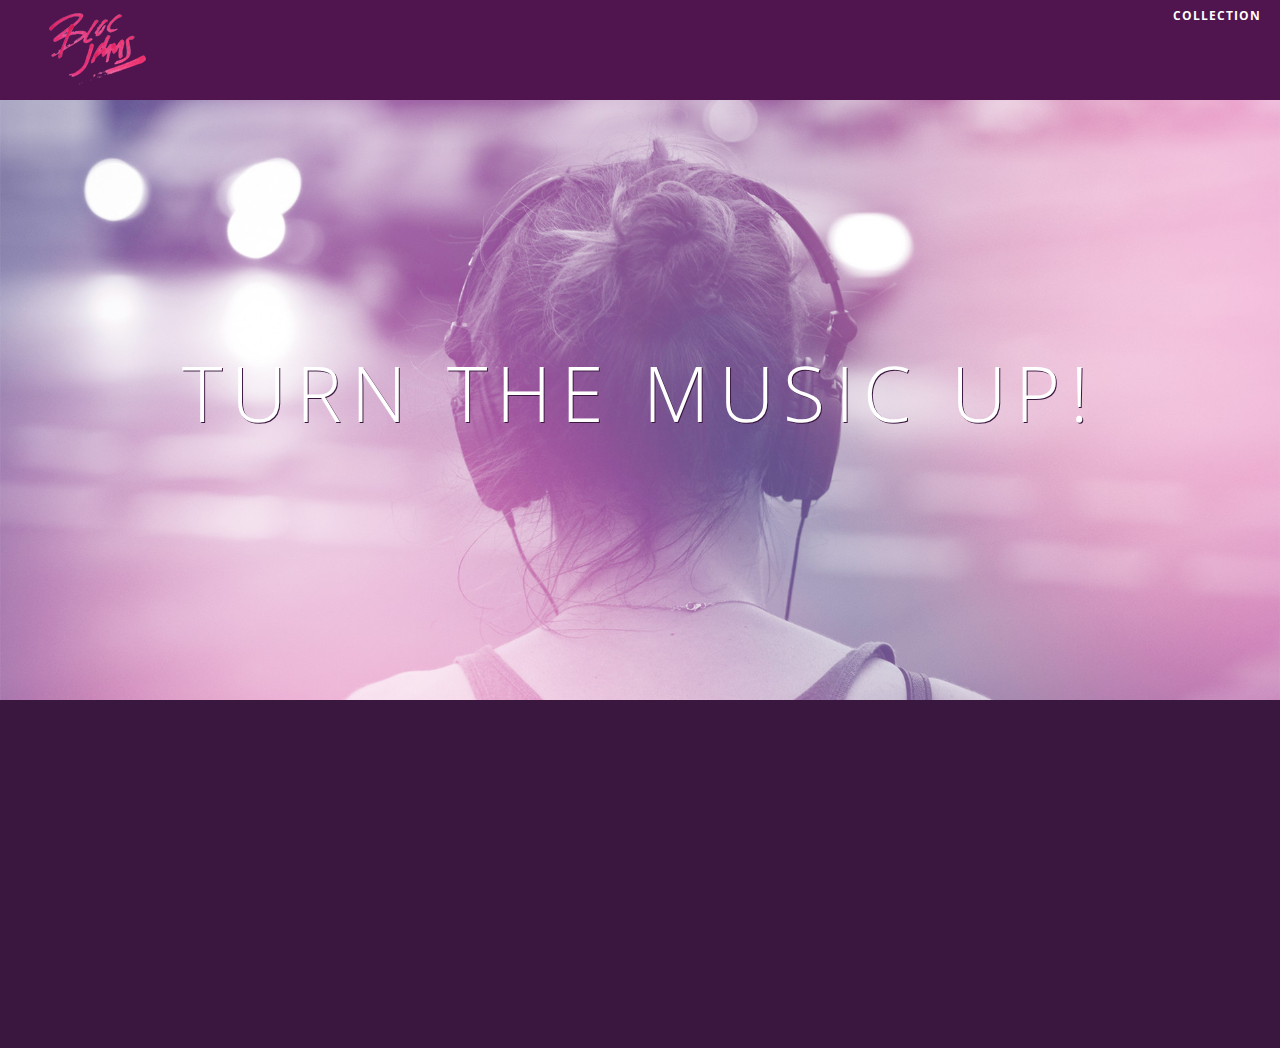
<file: index.html>
<!DOCTYPE html>

<html>
    <head>
        <title>Bloc Jams</title>
        <meta name="viewport" content="width=device-width, initial-scale=1">
        <link rel='stylesheet' type='text/css' href='styles/normalize.css'>
        <link rel='stylesheet' type='text/css' href='http://fonts.googleapis.com/css?family=Open+Sans:400,800,600,700,300'>
        <link rel='stylesheet' type='text/css' href='http://code.ionicframework.com/ionicons/2.0.1/css/ionicons.min.css'>
        <link rel='stylesheet' type='text/css' href='styles/main.css'>
        <link rel='stylesheet' type="text/css" href="styles/landing.css">
    </head>
    
    <body class='landing'>
          <nav class='navbar'>
              <a href="index.html" class="logo">
                  <img src="assets/images/bloc_jams_logo.png" alt="bloc jams logo">
              </a>
              <div class="links-container">
                  <a href="collection.html" class="navbar-link">collection</a>
              </div>
         </nav>
         <section class="hero-content">
             <h1 class="hero-title">Turn the music up!</h1>
        </section>
        
        <section class="selling-points container"> <!-- selling points -->
             <div class="point column third">
                 <span class="ion-music-note"></span>
                 <h5 class="point-title">Choose your music</h5>
                 <p class="point-description">The world is full of music; why should you have to listen to music that someone else chose?</p>
             </div> 
             <div class="point column third">
                 <span class="ion-radio-waves"></span>
                 <h5 class="point-title">Unlimited, streaming, ad-free</h5>
                 <p class="point-description">no arbitrary limits. No distractions.</p>
             </div>
            
             <div class="point column third">
                <span class="ion-iphone"></span>
                <h5 class="point-title">Mobile enabled</h5>
                <p class="point-description">Listen yo your music on th go. This streaming service is available on all mobile platforms. </p>
             </div>
            
        </section>
         <script src="https://code.jquery.com/jquery-2.1.3.min.js"></script>
         <script src="scripts/landing.js"></script>
    </body>
 
</html>
</file>
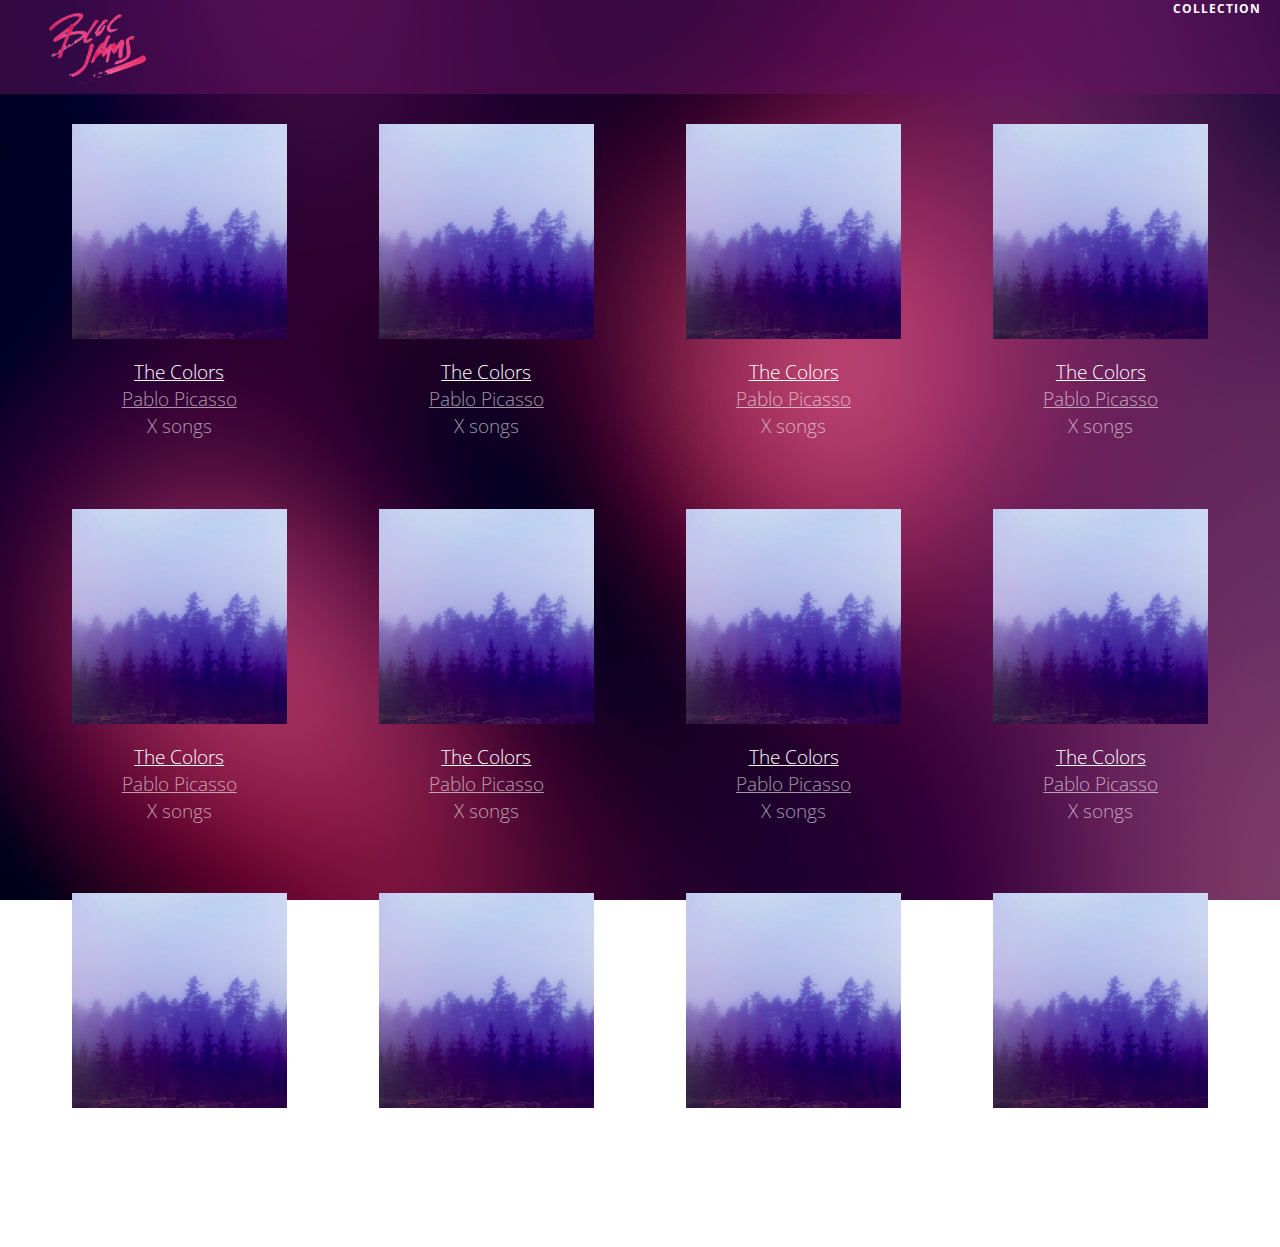
<file: collection.html>
<html>
     <head>
         <title>Bloc Jams</title>
         <meta name="viewport" content="width=device-width, initial-scale=1">
         <link rel="stylesheet" type="text/css" href="http://fonts.googleapis.com/css?family=Open+Sans:400,800,600,700,300">
         <link rel="stylesheet" type="text/css" href="http://code.ionicframework.com/ionicons/2.0.1/css/ionicons.min.css">
         <link rel="stylesheet" type="text/css" href="styles/normalize.css">
         <link rel="stylesheet" type="text/css" href="styles/main.css">
         <link rel="stylesheet" type="text/css" href="styles/collection.css">
     </head>
     <body class="collection">
          <nav class="navbar"> <!-- nav bar -->
             <a href="index.html" class="logo">
                 <img src="assets/images/bloc_jams_logo.png" alt="bloc jams logo">
             </a>
             <div class="links-container">
                 <a href="collection.html" class="navbar-link">collection</a>
             </div>
         </nav>
         
     <section class="album-covers container clearfix">
            
     </section>
           <script src="https://code.jquery.com/jquery-2.1.3.min.js"></script>
           <script src="scripts/collection.js"></script>
     </body>
    
 </html>
</file>
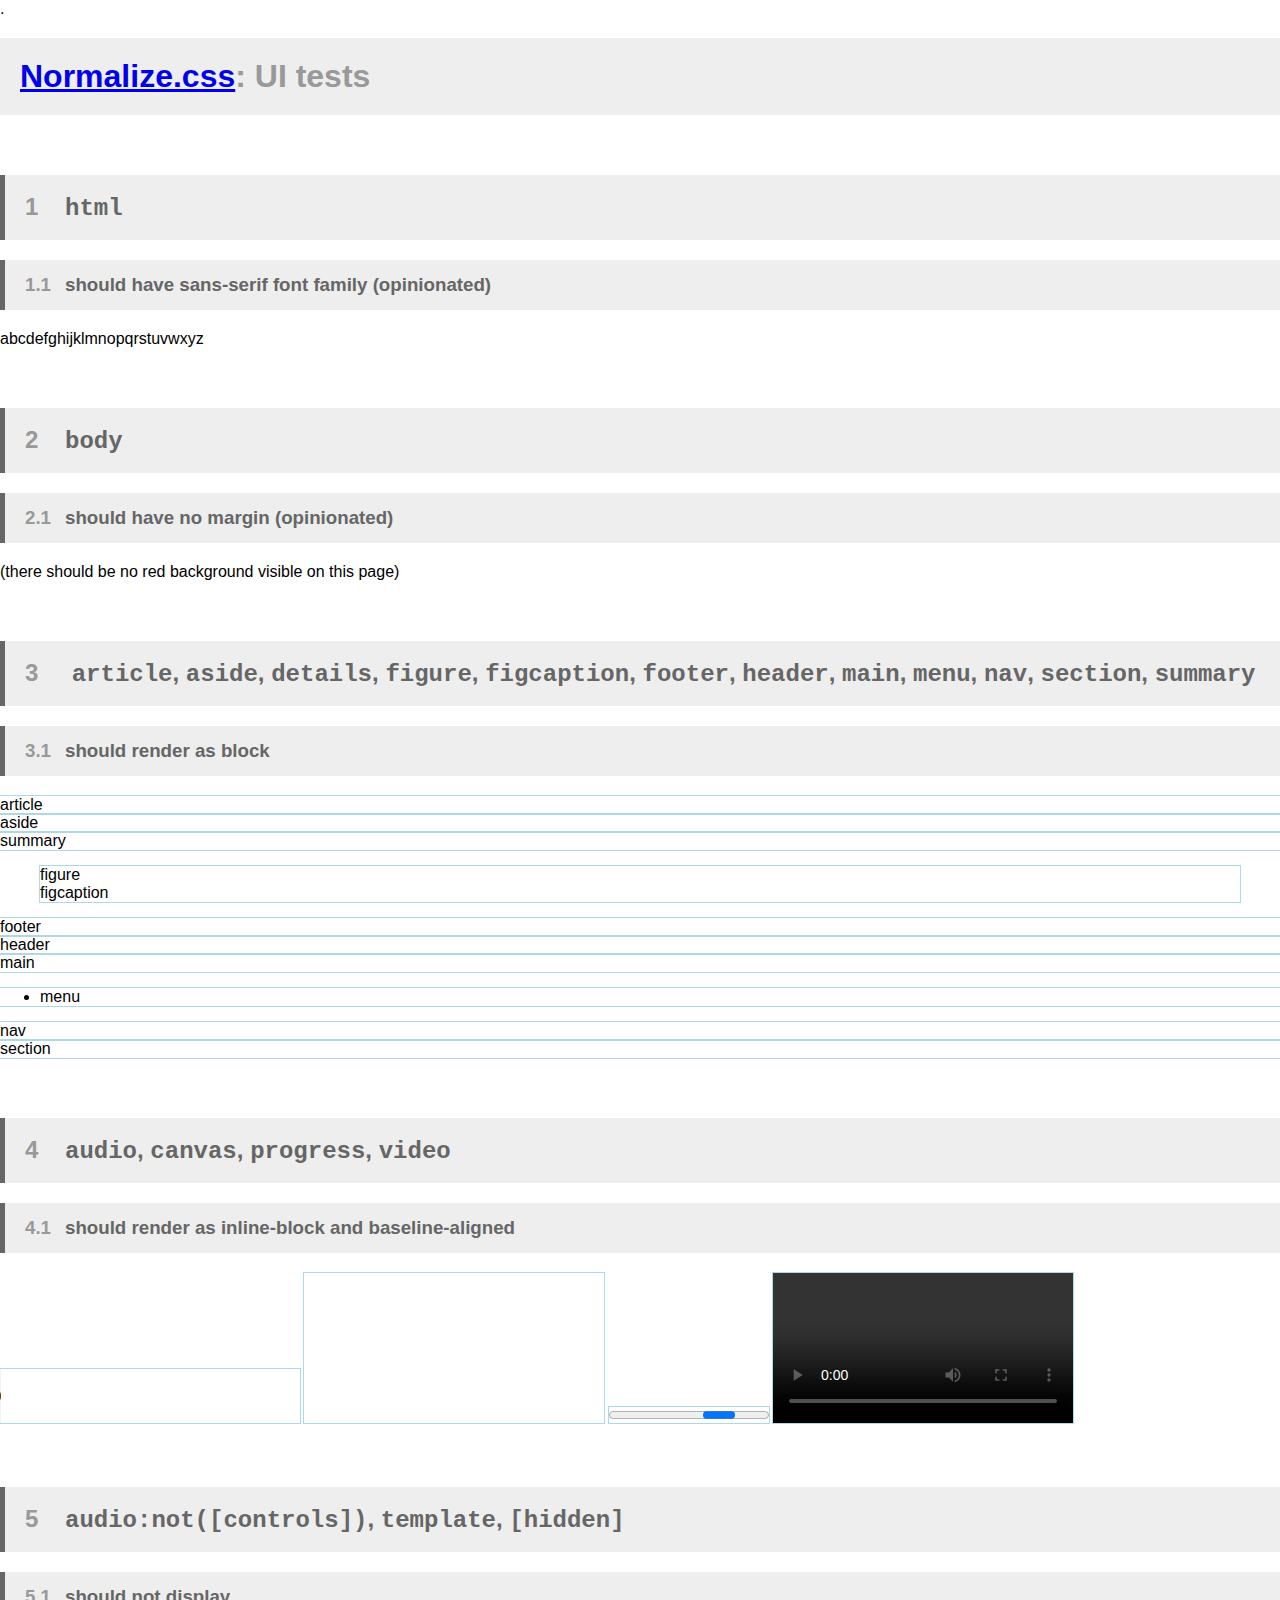
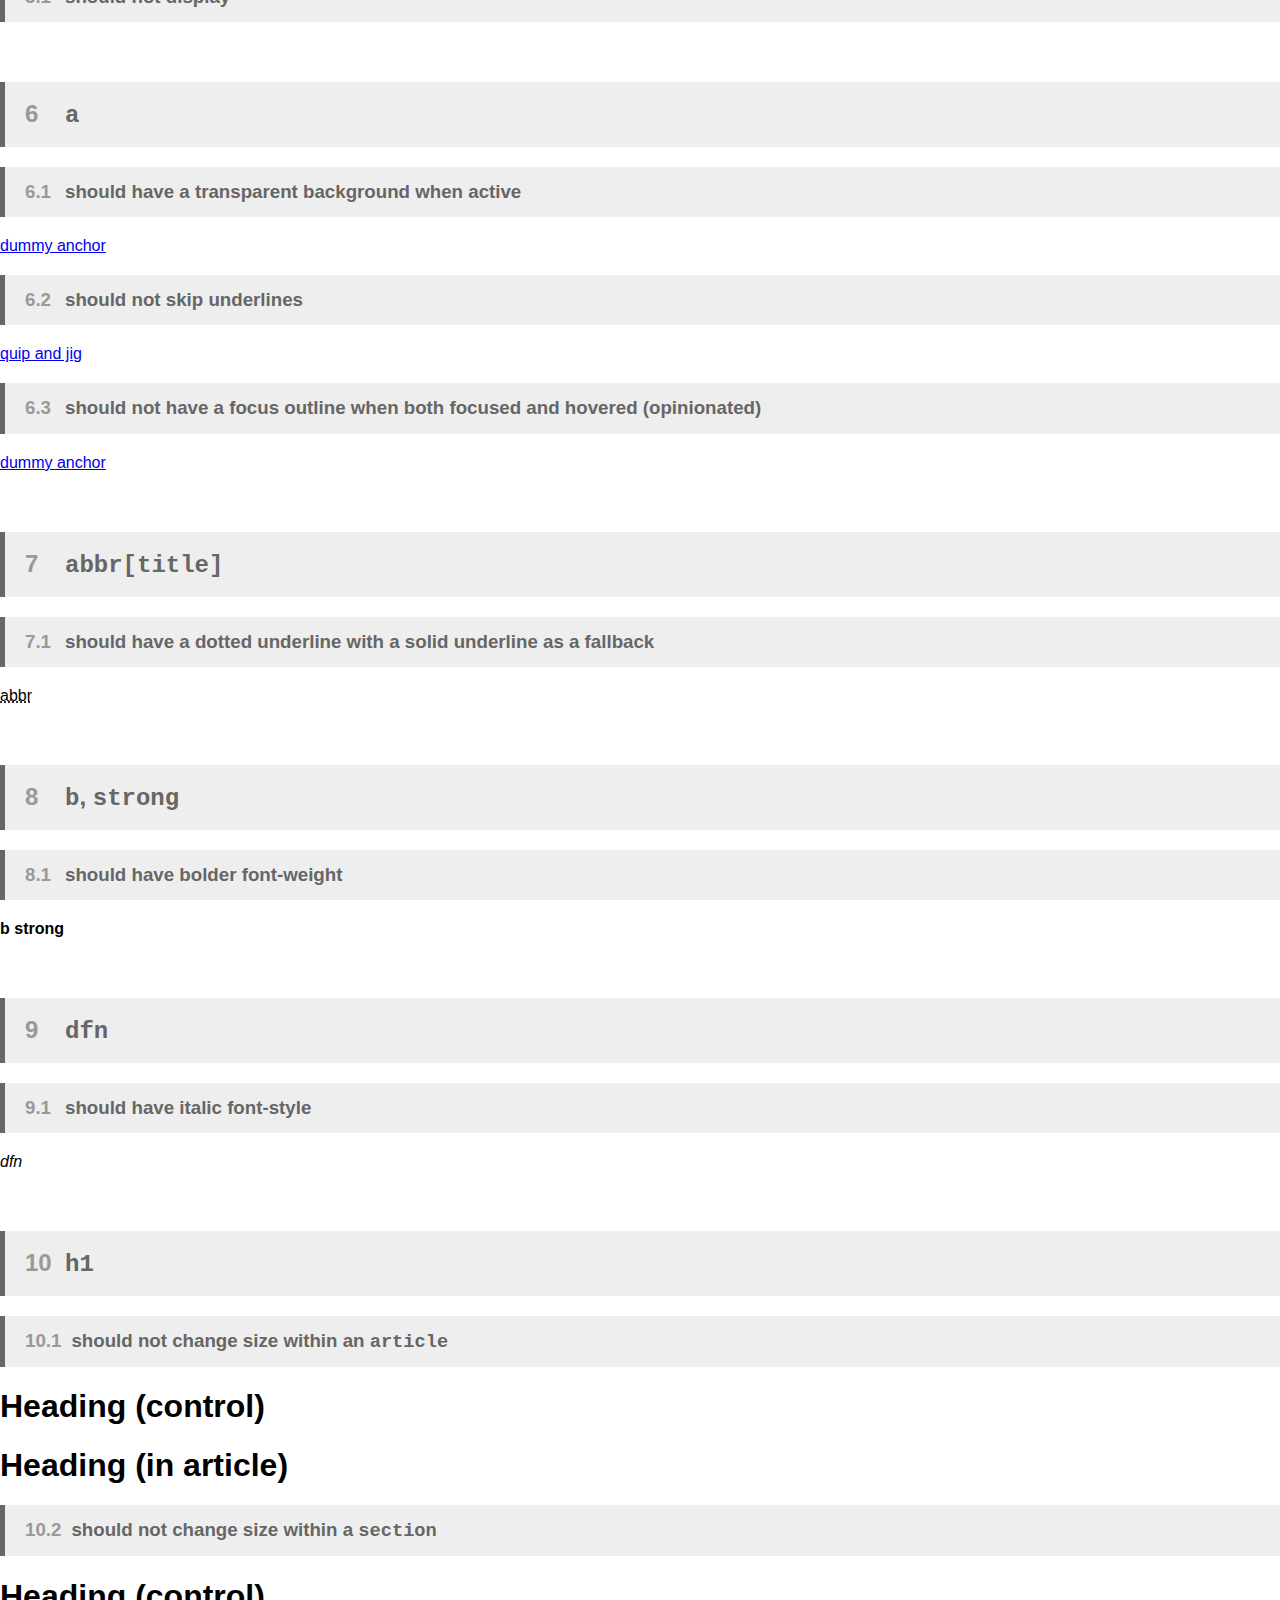
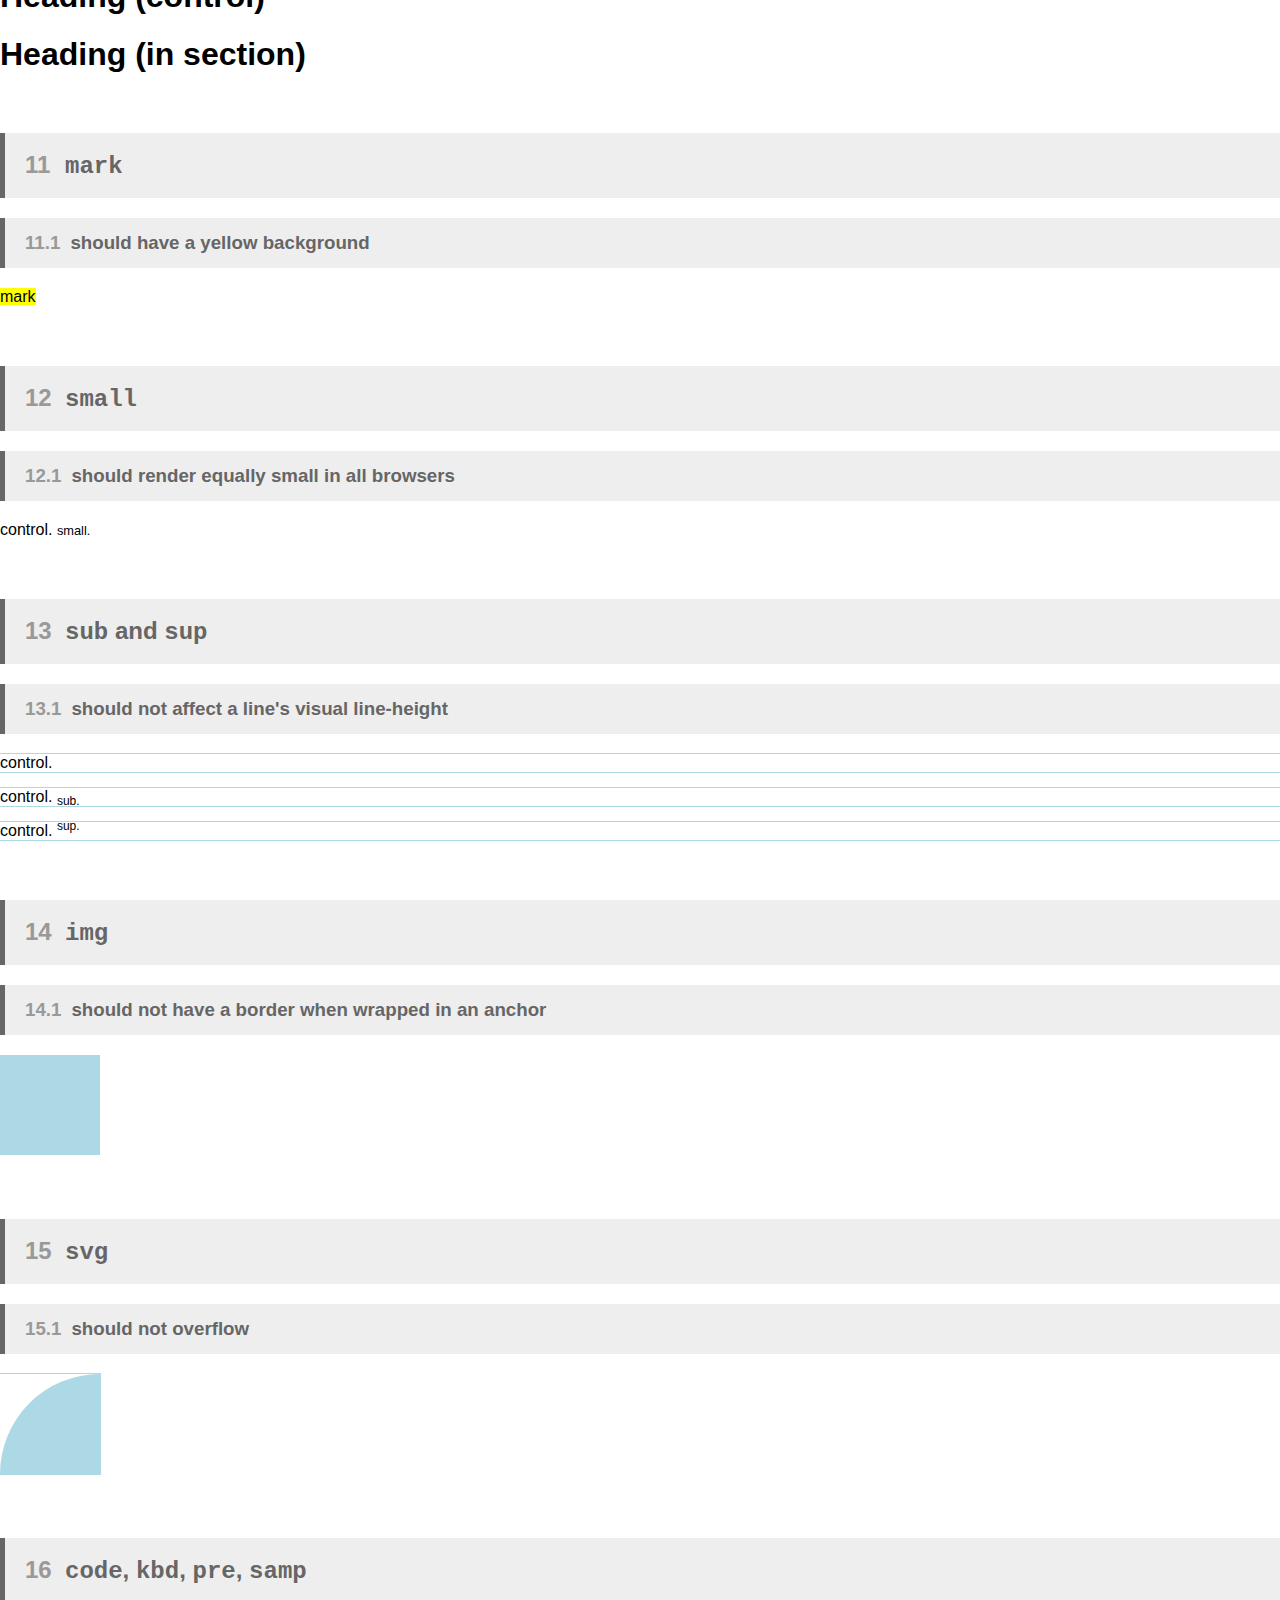
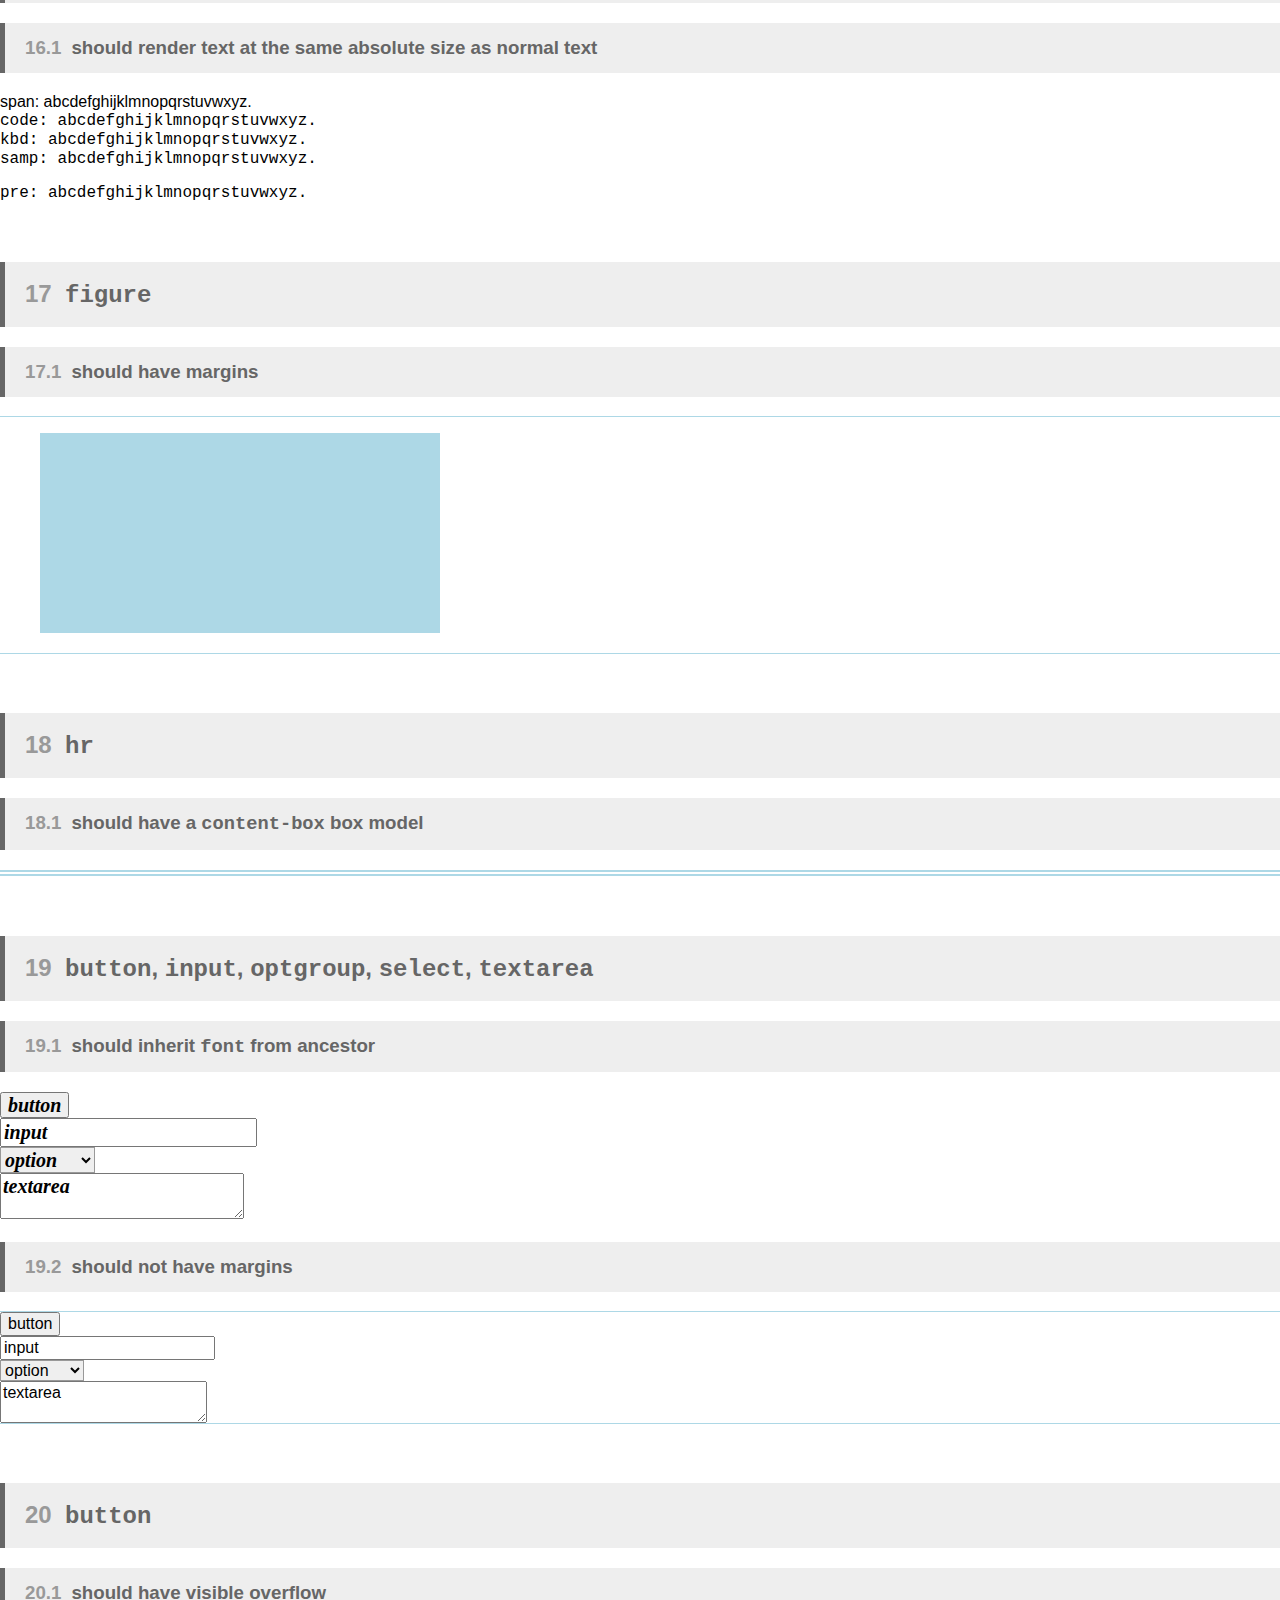
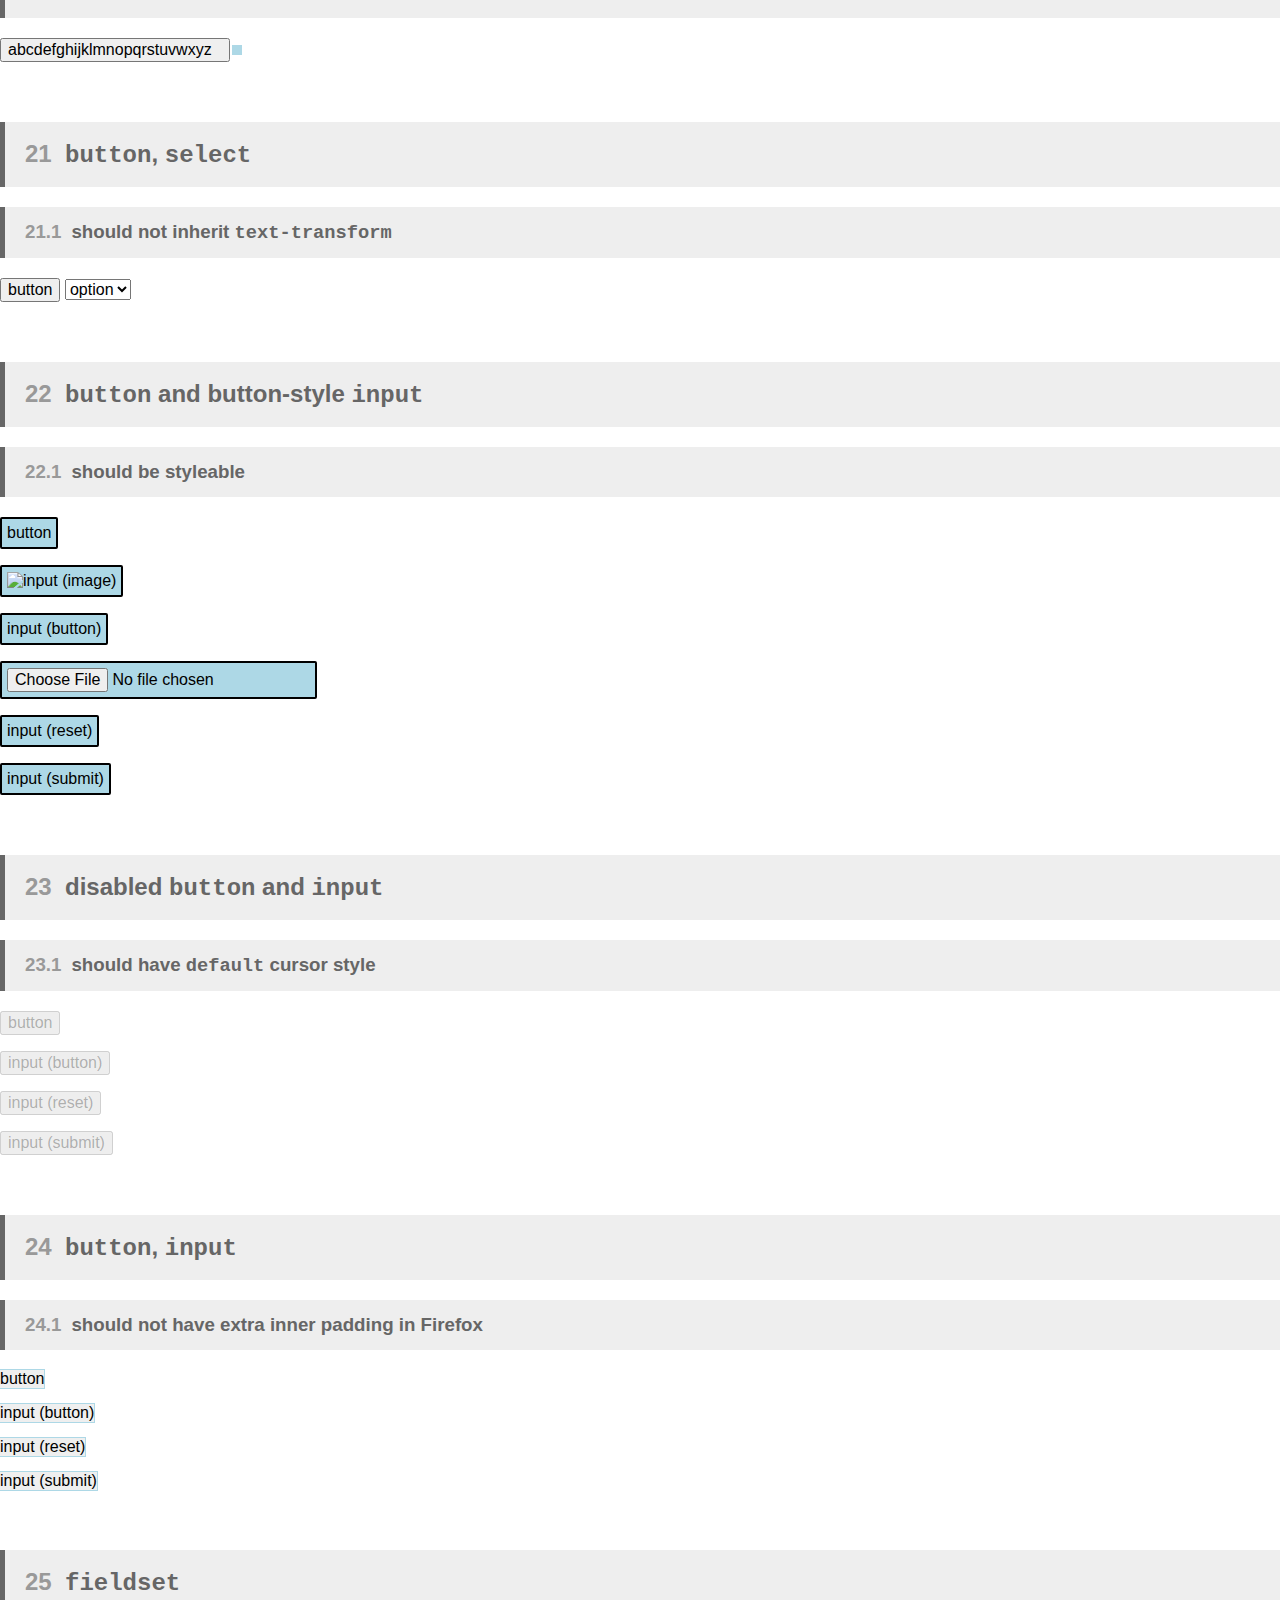
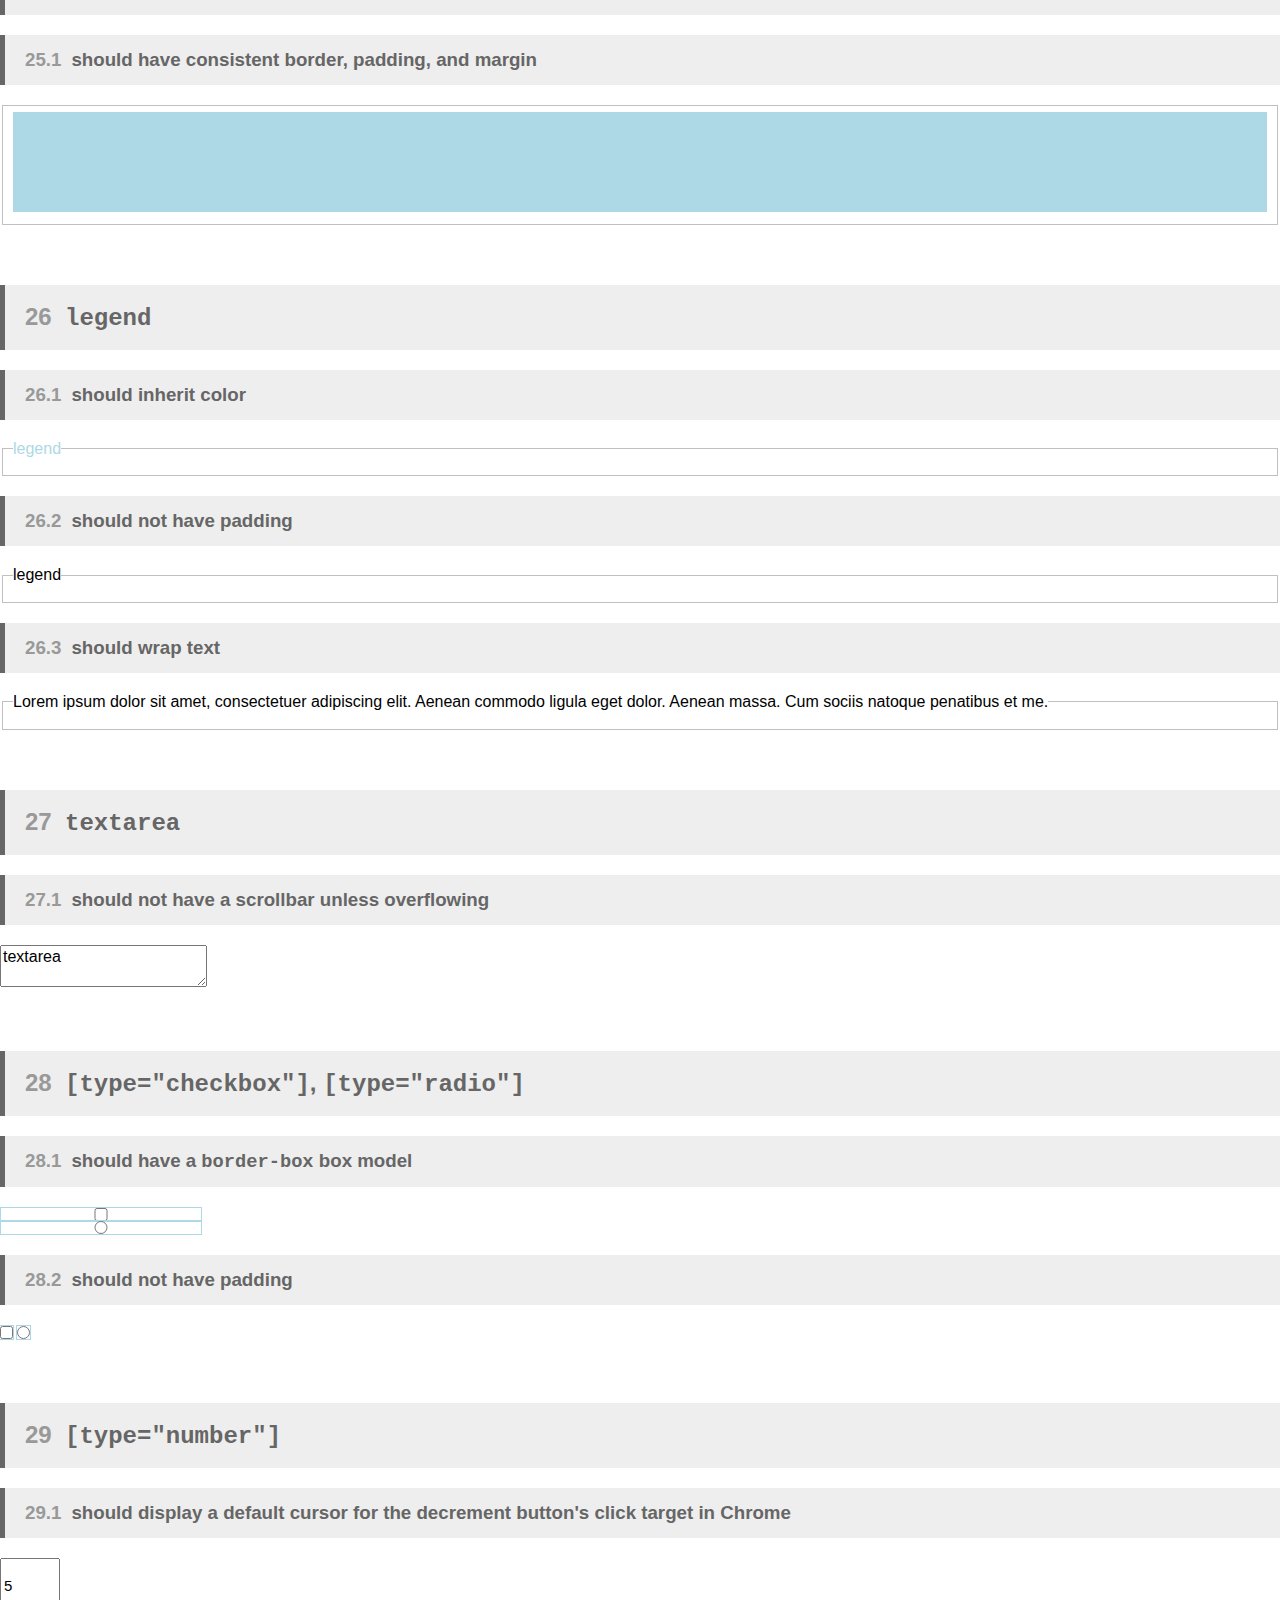
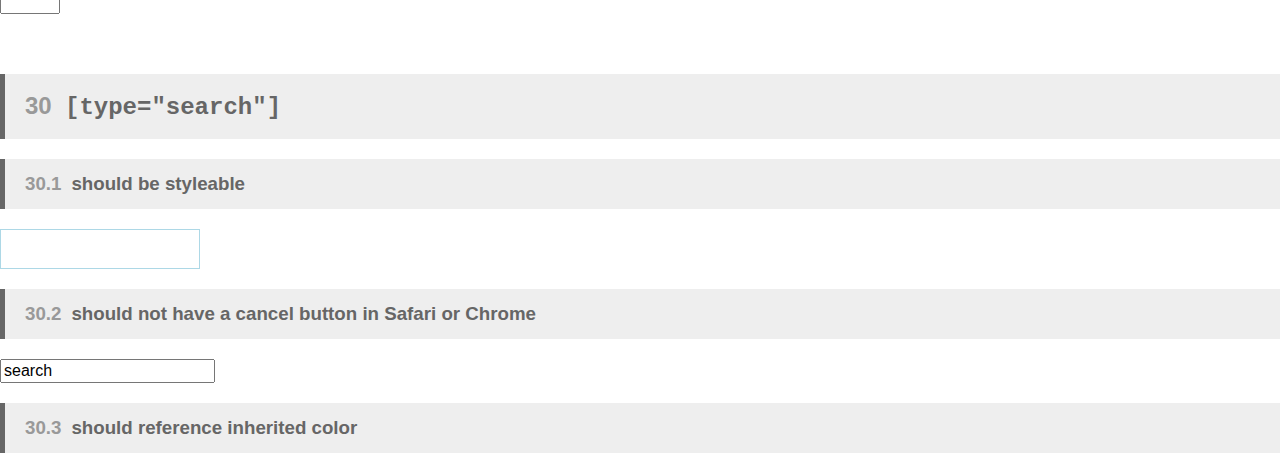
<file: styles/normalize.css-master/test.html>
<!DOCTYPE html>
<html lang="en">
<meta charset="utf-8">
<meta name="viewport" content="width=device-width,initial-scale=1">
<title>Normalize CSS: UI tests</title>
<script src="https://html5shim.googlecode.com/svn/trunk/html5.js"></script>
<link rel="stylesheet" href="normalize.css">
<style>
  /*! suit-test v0.1.0 | MIT License | github.com/suitcss */

  .Test {
    background: #fff;
    counter-reset: test-describe;
  }

  .Test-describe:before {
    content: counter(test-describe);
    counter-increment: test-describe;
  }

  .Test-describe {
    counter-reset: test-it;
  }

  .Test-it:before {
    content: counter(test-describe) "." counter(test-it);
    counter-increment: test-it;
  }

  .Test-title {
    font-size: 2em;
    font-family: sans-serif;
    padding: 20px;
    margin: 20px 0;
    background: #eee;
    color: #999;
  }

  .Test-describe,
  .Test-it {
    background: #eee;
    border-left: 5px solid #666;
    color: #666;
    font-family: sans-serif;
    font-weight: bold;
    margin: 20px 0;
    padding: 0.75em 20px;
  }

  .Test-describe {
    font-size: 1.5em;
    margin: 60px 0 20px;
  }

  .Test-describe:before,
  .Test-it:before {
    color: #999;
    display: inline-block;
    margin-right: 10px;
    min-width: 30px;
    text-transform: uppercase;
  }

  /* Custom helpers */

  /**
   * Test whether the body's margin has been removed
   */

  body {
    background: red;
  }

  /**
   * Highlight the bounds of direct children of a test block
   */

  .Test-run--highlightEl > * {
    outline: 1px solid #ADD8E6;
  }
</style>

<div class="Test">
  .

  <h1 class="Test-title"><a href="https://github.com/necolas/normalize.css">Normalize.css</a>: UI tests</h1>

  <h2 class="Test-describe"><code>html</code></h2>
  <h3 class="Test-it">should have sans-serif font family (opinionated)</h3>
  <div class="Test-run">
    abcdefghijklmnopqrstuvwxyz
  </div>

  <h2 class="Test-describe"><code>body</code></h2>
  <h3 class="Test-it">should have no margin (opinionated)</h3>
  <div class="Test-run">
    (there should be no red background visible on this page)
  </div>

  <h2 class="Test-describe">
    <code>article</code>, <code>aside</code>, <code>details</code>,
    <code>figure</code>, <code>figcaption</code>, <code>footer</code>,
    <code>header</code>, <code>main</code>,
    <code>menu</code>, <code>nav</code>, <code>section</code>,
    <code>summary</code>
  </h2>
  <h3 class="Test-it">should render as block</h3>
  <div class="Test-run Test-run--highlightEl">
    <article>article</article>
    <aside>aside</aside>
    <details>
      <summary>summary</summary>
      details
    </details>
    <figure>
      figure
      <figcaption>figcaption</figcaption>
    </figure>
    <footer>footer</footer>
    <header>header</header>
    <main>main</main>
    <menu><li>menu</li></menu>
    <nav>nav</nav>
    <section>section</section>
  </div>

  <h2 class="Test-describe"><code>audio</code>, <code>canvas</code>, <code>progress</code>, <code>video</code></h2>
  <h3 class="Test-it">should render as inline-block and baseline-aligned</h3>
  <div class="Test-run Test-run--highlightEl">
    <audio controls>audio</audio>
    <canvas>canvas</canvas>
    <progress>progress</progress>
    <video controls>video</video>
  </div>

  <h2 class="Test-describe"><code>audio:not([controls])</code>, <code>template</code>, <code>[hidden]</code></h2>
  <h3 class="Test-it">should not display</h3>
  <div class="Test-run Test-run--highlightEl">
    <audio>audio</audio>
    <template>
      <h1>{{title}}</h1>
      <content></content>
    </template>
    <p hidden>This should be hidden</p>
  </div>

  <h2 class="Test-describe"><code>a</code></h2>
  <h3 class="Test-it">should have a transparent background when active</h3>
  <div class="Test-run">
    <a href="#non">dummy anchor</a>
  </div>
  <h3 class="Test-it">should not skip underlines</h3>
  <div class="Test-run">
    <a href="#non">quip and jig</a>
  </div>
  <h3 class="Test-it">should not have a focus outline when both focused and hovered (opinionated)</h3>
  <div class="Test-run">
    <a href="#non">dummy anchor</a>
  </div>

  <h2 class="Test-describe"><code>abbr[title]</code></h2>
  <h3 class="Test-it">should have a dotted underline with a solid underline as a fallback</h3>
  <div class="Test-run">
    <abbr title="abbreviation">abbr</abbr>
  </div>

  <h2 class="Test-describe"><code>b</code>, <code>strong</code></h2>
  <h3 class="Test-it">should have bolder font-weight</h3>
  <div class="Test-run">
    <b>b</b>
    <strong>strong</strong>
  </div>

  <h2 class="Test-describe"><code>dfn</code></h2>
  <h3 class="Test-it">should have italic font-style</h3>
  <div class="Test-run">
    <dfn>dfn</dfn>
  </div>

  <h2 class="Test-describe"><code>h1</code></h2>
  <h3 class="Test-it">should not change size within an <code>article</code></h3>
  <div class="Test-run">
    <h1>Heading (control)</h1>
    <article>
      <h1>Heading (in article)</h1>
    </article>
  </div>
  <h3 class="Test-it">should not change size within a <code>section</code></h3>
  <div class="Test-run">
    <h1>Heading (control)</h1>
    <section>
      <h1>Heading (in section)</h1>
    </section>
  </div>

  <h2 class="Test-describe"><code>mark</code></h2>
  <h3 class="Test-it">should have a yellow background</h3>
  <div class="Test-run">
    <mark>mark</mark>
  </div>

  <h2 class="Test-describe"><code>small</code></h2>
  <h3 class="Test-it">should render equally small in all browsers</h3>
  <div class="Test-run">
    control. <small>small.</small>
  </div>

  <h2 class="Test-describe"><code>sub</code> and <code>sup</code></h2>
  <h3 class="Test-it">should not affect a line's visual line-height</h3>
  <div class="Test-run Test-run--highlightEl">
    <p>control.</p>
    <p>control. <sub>sub.</sub></p>
    <p>control. <sup>sup.</sup></p>
  </div>

  <h2 class="Test-describe"><code>img</code></h2>
  <h3 class="Test-it">should not have a border when wrapped in an anchor</h3>
  <div class="Test-run">
    <a href="#non">
      <!-- scaled-up 1px image -->
      <img style="background-color:#ADD8E6" src="[data-uri]" width="100" height="100">
    </a>
  </div>

  <h2 class="Test-describe"><code>svg</code></h2>
  <h3 class="Test-it">should not overflow</h3>
  <div class="Test-run Test-run--highlightEl">
    <svg width="100px" height="100px">
      <circle cx="100" cy="100" r="100" fill="#ADD8E6" />
    </svg>
  </div>

  <h2 class="Test-describe"><code>code</code>, <code>kbd</code>, <code>pre</code>, <code>samp</code></h2>
  <h3 class="Test-it">should render text at the same absolute size as normal text</h3>
  <div class="Test-run">
    <span>span: abcdefghijklmnopqrstuvwxyz.</span><br>
    <code>code: abcdefghijklmnopqrstuvwxyz.</code><br>
    <kbd>kbd: abcdefghijklmnopqrstuvwxyz.</kbd><br>
    <samp>samp: abcdefghijklmnopqrstuvwxyz.</samp>
    <pre>pre: abcdefghijklmnopqrstuvwxyz.</pre>
  </div>

  <h2 class="Test-describe"><code>figure</code></h2>
  <h3 class="Test-it">should have margins</h3>
  <div class="Test-run" style="outline:1px solid #ADD8E6; overflow:hidden;">
    <figure>
      <img style="background-color:#ADD8E6" src="[data-uri]" width="400" height="200">
    </figure>
  </div>

  <h2 class="Test-describe"><code>hr</code></h2>
  <h3 class="Test-it">should have a <code>content-box</code> box model</h3>
  <div class="Test-run" style="">
    <hr style="height:2px; border:solid #ADD8E6; border-width:2px 0;">
  </div>

  <h2 class="Test-describe"><code>button</code>, <code>input</code>, <code>optgroup</code>, <code>select</code>, <code>textarea</code></h2>
  <h3 class="Test-it">should inherit <code>font</code> from ancestor</h3>
  <div class="Test-run" style="font:bold italic 20px/1 serif;">
    <button>button</button><br>
    <input value="input"><br>
    <select style="border:1px solid #999;">
      <optgroup label="optgroup">
        <option>option</option>
      </optgroup>
      <option>option</option>
    </select><br>
    <textarea>textarea</textarea>
  </div>
  <h3 class="Test-it">should not have margins</h3>
  <div class="Test-run" id="form-collection-margins">
    <style>
      #form-collection-margins {
        outline: 1px solid #ADD8E6;
        overflow: hidden;
      }

      #form-collection-margins button,
      #form-collection-margins input,
      #form-collection-margins select,
      #form-collection-margins textarea {
        display: block;
      }
    </style>
    <button>button</button>
    <input value="input">
    <select style="border:1px solid #999;">
      <optgroup label="optgroup">
        <option>option</option>
      </optgroup>
      <option>option</option>
    </select>
    <textarea>textarea</textarea>
  </div>

  <h2 class="Test-describe"><code>button</code></h2>
  <h3 class="Test-it">should have visible overflow</h3>
  <div class="Test-run" id="button-overflow">
    <style>
      #button-overflow button:after {
        content: "";
        background: #ADD8E6;
        display: inline-block;
        height: 10px;
        position:relative;
        right: -20px;
        width: 10px;
      }
    </style>
    <button>abcdefghijklmnopqrstuvwxyz</button>
  </div>

  <h2 class="Test-describe"><code>button</code>, <code>select</code></h2>
  <h3 class="Test-it">should not inherit <code>text-transform</code></h3>
  <div class="Test-run" style="text-transform:uppercase">
    <button>button</button>
    <select><option>option</option></select>
  </div>

  <h2 class="Test-describe"><code>button</code> and button-style <code>input</code></h2>
  <h3 class="Test-it">should be styleable</h3>
  <div class="Test-run" id="button-like-style">
    <style>
      #button-like-style button,
      #button-like-style input {
        background: #ADD8E6;
        border: 2px solid black;
        border-radius: 2px;
        padding: 5px;
      }
    </style>
    <p><button>button</button></p>
    <p><input type="image" src="//placehold.it/90x24" alt="input (image)"></p>
    <p><input type="button" value="input (button)"></p>
    <p><input type="file" value="input (file)"></p>
    <p><input type="reset" value="input (reset)"></p>
    <p><input type="submit" value="input (submit)"></p>
  </div>

  <h2 class="Test-describe">disabled <code>button</code> and <code>input</code></h2>
  <h3 class="Test-it">should have <code>default</code> cursor style</h3>
  <div class="Test-run">
    <p><button disabled>button</button></p>
    <p><input disabled type="button" value="input (button)"></p>
    <p><input disabled type="reset" value="input (reset)"></p>
    <p><input disabled type="submit" value="input (submit)"></p>
  </div>

  <h2 class="Test-describe"><code>button</code>, <code>input</code></h2>
  <h3 class="Test-it">should not have extra inner padding in Firefox</h3>
  <div class="Test-run" id="button-input-padding">
    <style>
      #button-input-padding button,
      #button-input-padding input {
        border: 0;
        padding: 0;
        outline: 1px solid #ADD8E6;
      }
    </style>
    <p><button>button</button></p>
    <p><input type="button" value="input (button)"></p>
    <p><input type="reset" value="input (reset)"></p>
    <p><input type="submit" value="input (submit)"></p>
  </div>

  <h2 class="Test-describe"><code>fieldset</code></h2>
  <h3 class="Test-it">should have consistent border, padding, and margin</h3>
  <div class="Test-run">
    <fieldset>
      <div style="width:100%; height:100px; background:#ADD8E6;"></div>
    </fieldset>
  </div>

  <h2 class="Test-describe"><code>legend</code></h2>
  <h3 class="Test-it">should inherit color</h3>
  <div class="Test-run" style="color:#ADD8E6;">
    <fieldset>
      <legend>legend</legend>
    </fieldset>
  </div>
  <h3 class="Test-it">should not have padding</h3>
  <div class="Test-run">
    <fieldset>
      <legend>legend</legend>
    </fieldset>
  </div>
  <h3 class="Test-it">should wrap text</h3>
  <div class="Test-run">
    <fieldset>
      <legend>Lorem ipsum dolor sit amet, consectetuer adipiscing elit. Aenean commodo ligula eget dolor. Aenean massa. Cum sociis natoque penatibus et me.</legend>
    </fieldset>
  </div>

  <h2 class="Test-describe"><code>textarea</code></h2>
  <h3 class="Test-it">should not have a scrollbar unless overflowing</h3>
  <div class="Test-run">
    <textarea>textarea</textarea>
  </div>

  <h2 class="Test-describe"><code>[type="checkbox"]</code>, <code>[type="radio"]</code></h2>
  <h3 class="Test-it">should have a <code>border-box</code> box model</h3>
  <div class="Test-run Test-run--highlightEl" id="radio-box-model">
    <style>
      #radio-box-model {
        width: 200px;
        border: 1px solid red;
      }

      #radio-box-model input {
        width: 100%;
        border: 5px solid #ADD8E6;
        display: block;
        position: relative;
      }
    </style>
    <input type="checkbox">
    <input type="radio" name="rad">
  </div>
  <h3 class="Test-it">should not have padding</h3>
  <div class="Test-run Test-run--highlightEl">
    <input type="checkbox">
    <input type="radio" name="rad">
  </div>

  <h2 class="Test-describe"><code>[type="number"]</code></h2>
  <h3 class="Test-it">should display a default cursor for the decrement button's click target in Chrome</h3>
  <div class="Test-run">
    <input style="height:50px; font-size:15px;" type="number" id="in" min="0" max="10" value="5">
  </div>

  <h2 class="Test-describe"><code>[type="search"]</code></h2>
  <h3 class="Test-it">should be styleable</h3>
  <div class="Test-run">
    <input type="search" style="border:1px solid #ADD8E6; padding:10px; width:200px;">
  </div>
  <h3 class="Test-it">should not have a cancel button in Safari or Chrome</h3>
  <div class="Test-run">
    <input type="search" value="search">
  </div>
  <h3 class="Test-it">should reference inherited color</h3>
  <div class="Test-run">
    <input type="text" placeholder="Text goes here" style="background-color: black; color: orange;">
  </div>

</div>
</file>
<file: styles/main.css>
*, *:before, *:after {
    -moz-box-sizing: border-box;
    -webkit-box-sizing: border-box;
    box-sizing: border-box;
}

html {
    height: 100%;
    font-size: 100%;
}

body {
    font-family: 'Open Sans';
    color: white;
    min-height: 100%;
}

.navbar {
    position: relative;
    padding: 0.5rem;
    background-color: rgba(101,18,95,0.5);
    z-index: 1;
}

.navbar > .logo {
    position: relative;
    left: 2rem;
    cursor: pointer;
}

.navbar .links-container {
     display: table;
     position: absolute;
     top: 0;
     right: 0;
     height: 100px;
     color: white;
     /* #3 */
     text-decoration: none;
 }
 
 .links-container .navbar-link {h
     display: table-cell;
     position: relative;
     height: 100%;
     padding-left: 1rem;
     padding-right: 1rem;
     /* #4 */
     vertical-align: middle;
     color: white;
     font-size: 0.625rem;
     letter-spacing: 0.05rem;
     font-weight: 700;
     text-transform: uppercase;
     /* #3 */
     text-decoration: none;
     cursor: pointer;
 }
 

 .links-container .navbar-link:hover {
     color: rgb(233,50,117);
 }

.container {
    margin: 0 auto;
    max-width: 64rem;
}

 .container.narrow {
     max-width: 56rem;
 }

/* Medium and small screens (640px) */
@media (min-width: 640px) {
    html { font-size: 112%;}
}

.column {
    float: left;
    padding-left: 1rem;
    padding-right: 1rem;
}

     .column.full { width: 100%; }
     .column.two-thirds { width: 66.7%; }
     .column.half { width: 50%; }
     .column.third { width: 33.3%; }
     .column.fourth { width: 25%; }
     .column.flow-opposite { float: right; }
/* Large screen (1024px) */

@media(min-width: 1024px) {
    html { font-size: 120%;}
}

.clearfix::before,
.clearfix::after {
    content: " ";
    display: table;
}

.clearfix::after {
    clear: both;
}
</file>
<file: styles/landing.css>
body.landing {
     background-color: rgb(58,23,63);
 }
 
 .hero-content {
     position: relative;
     min-height: 600px;
     background-image: url(../assets/images/bloc_jams_bg.jpg);
     background-repeat: no-repeat;
     background-position: center center;
     background-size: cover;
 }
 
 .hero-content .hero-title {
     position: absolute;
     top: 40%;
     -webkit-transform: translateY(-50%);
     -moz-transform: translateY(-50%);
     transform: translateY(-50%);
     width: 100%;
     text-align: center;
     font-size: 4rem;
     font-weight: 300;
     text-transform: uppercase;
     letter-spacing: 0.5rem;
     text-shadow: 1px 1px 0px rgb(58,23,63);
 }
 
 .selling-points {
     position: relative;
    
 }
 
 .point {
     position: relative;
     padding: 2rem;
     text-align: center;
     opacity: 0;
     -webkit-transform: scaleX(0.9) translateY(3rem);
     -moz-transform: scaleX(0.9) translateY(3rem);
     transform: scaleX(0.9) translateY(3rem);
     -webkit-transition: all 0.25s ease-in-out;
     -moz-transition: all 0.25s ease-in-out;
     transition: all 0.25s ease-in-out;
     -webkit-transition-delay: 0.2s;
     -moz-transition-delay: 0.2s;
     transition-delay: 0.2s;
 }
 
 .point .point-title {
     font-size: 1.25rem;
 }
 
 .ion-music-note,
 .ion-radio-waves,
 .ion-iphone {
     color: rgb(233,50,117);
     font-size: 5rem;
 }
</file>
<file: styles/collection.css>
body.collection {
     background-image: url(../assets/images/blurred_backgrounds/blur_bg_2.jpg);
     background-repeat: no-repeat;
     background-attachment: fixed;
     background-position: center center;
     background-size: cover;
 }
 
 .album-covers {
     position: relative;
 }
 
 .collection-album-container {
     position: relative;
     margin-top: 30px;
     margin-bottom: 20px;
     text-align: center;
 }
 
 .collection-album-container .caption {
     margin-top: 10px;
 }
 
 .collection-album-container .caption p {
     font-size: 1rem;
     font-weight: 300;
     color: rgba(255, 255, 255, 0.6);
 }
 
 .collection-album-container .caption p a {
     color: rgba(255, 255, 255, 0.6);
 }
 
 .collection-album-container .caption p a.album-name {
     color: white;
 }
 
 .collection-album-container img {
     width: 80%;
 }
</file>
